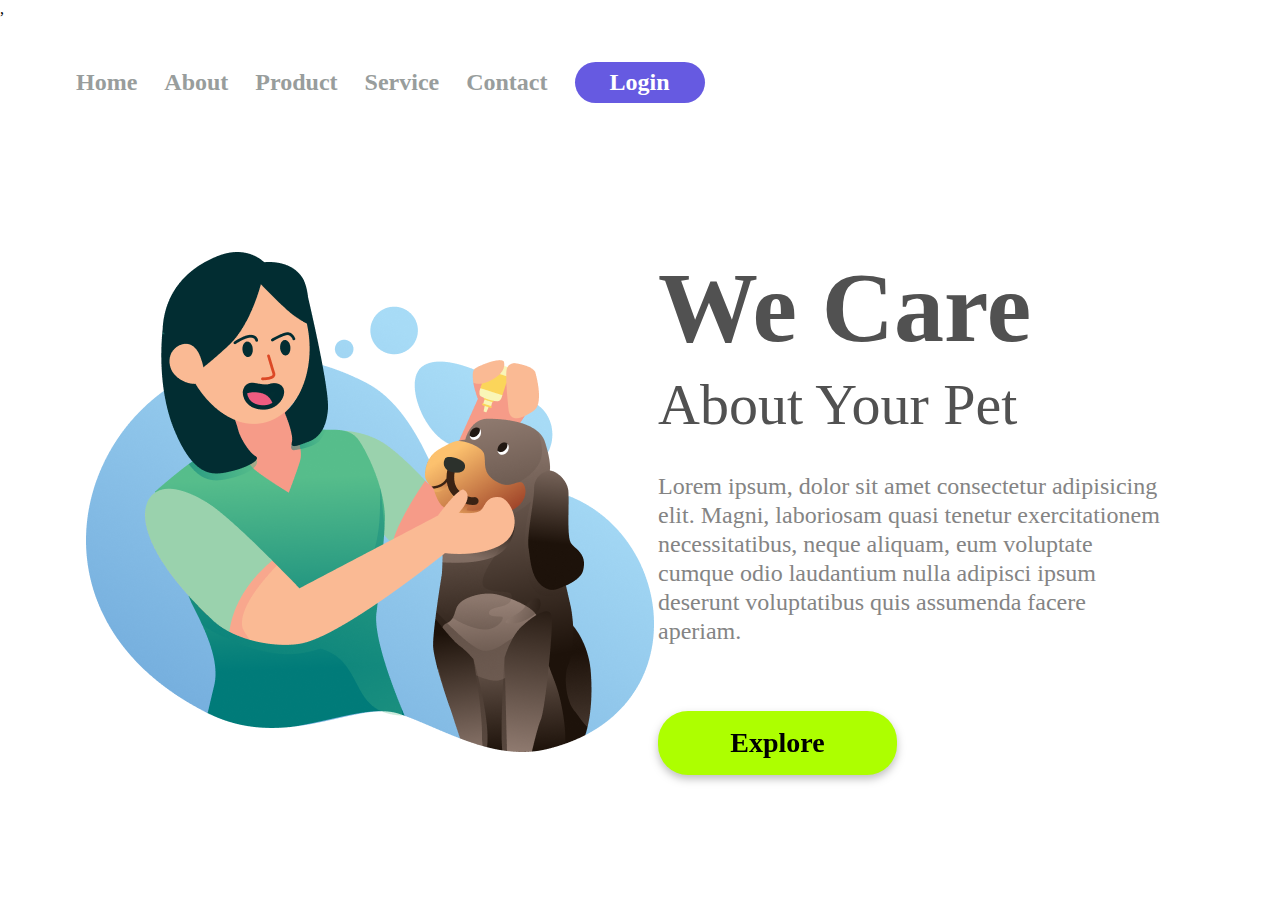
<file: We Care/index.html>
,
<!DOCTYPE html>
<html lang="pt-br">

<head>
    <meta charset="UTF-8">
    <meta http-equiv="X-UA-Compatible" content="IE=edge">
    <meta name="viewport" content="width=device-width, initial-scale=1.0">
    <link rel="stylesheet" href="./styles.css">
    <link rel="preconnect" href="https://fonts.googleapis.com">
    <link rel="preconnect" href="https://fonts.gstatic.com" crossorigin>
    <link href="https: //fonts.googleapis.com/css2? família= Montserrat:wght@400;500;600;700;900 & display=swap" rel="stylesheet">
    <title>We Care</title>
</head>

<body>
    <header>
        <a class="link-header">Home</a>
        <a class="link-header">About</a>
        <a class="link-header">Product</a>
        <a class="link-header">Service</a>
        <a class="link-header">Contact</a>
        <button class="button-header">Login</button>
    </header>
    <main>
        <img src="./We Care.png" alt="We Care Logo" class="img-logo">

        <section>
            <h1>We Care</h1>
            <h2>About Your Pet</h2>
            <p>Lorem ipsum, dolor sit amet consectetur adipisicing elit. Magni, laboriosam quasi tenetur exercitationem necessitatibus, neque aliquam, eum voluptate cumque odio laudantium nulla adipisci ipsum deserunt voluptatibus quis assumenda facere aperiam.</p>
            <button class="button-main">Explore</button>
        </section>
    </main>
</body>

</html>
</file>
<file: We Care/styles.css>
* {
    font-family: 'Montserrat';
    margin: 0;
    padding: 0;
    box-sizing: border-box;
}

header {
    margin: 44px 0 144px 76px;
}

.link-header {
    font-weight: 600;
    font-size: 24px;
    line-height: 29px;
    color: #989D9C;
    cursor: pointer;
    margin-right: 23px;
}

.button-header {
    background: #665AE1;
    border-radius: 20.5px;
    Width: 130px;
    Height: 41px;
    border: none;
    font-weight: 600;
    font-size: 24px;
    line-height: 29px;
    color: #ffffff;
    cursor: pointer
}

.img-logo {
    width: 568px;
    height: 500px;
    margin-left: 125px;
    display: inline-block;
    margin-left: 86px;
}

section {
    display: inline-block
}

h1 {
    font-weight: 900;
    font-size: 100px;
    line-height: 122px;
    color: #515151;
}

h2 {
    font-weight: 500;
    font-size: 58px;
    line-height: 71px;
    color: #515151;
}

p {
    font-weight: 400;
    font-size: 24px;
    line-height: 29px;
    color: #848484;
    Width: 515px;
    margin-top: 32px;
    margin-bottom: 65px;
}

.button-main {
    background: #ADFF00;
    border-radius: 30px;
    Width: 239px;
    Height: 64px;
    border: none;
    cursor: pointer;
    filter: drop-shadow(0px 4px 4px rgba(0, 0, 0, 0.25));
    font-weight: 700;
    font-size: 28px;
    line-height: 34px;
    color: #000000;
}
</file>
